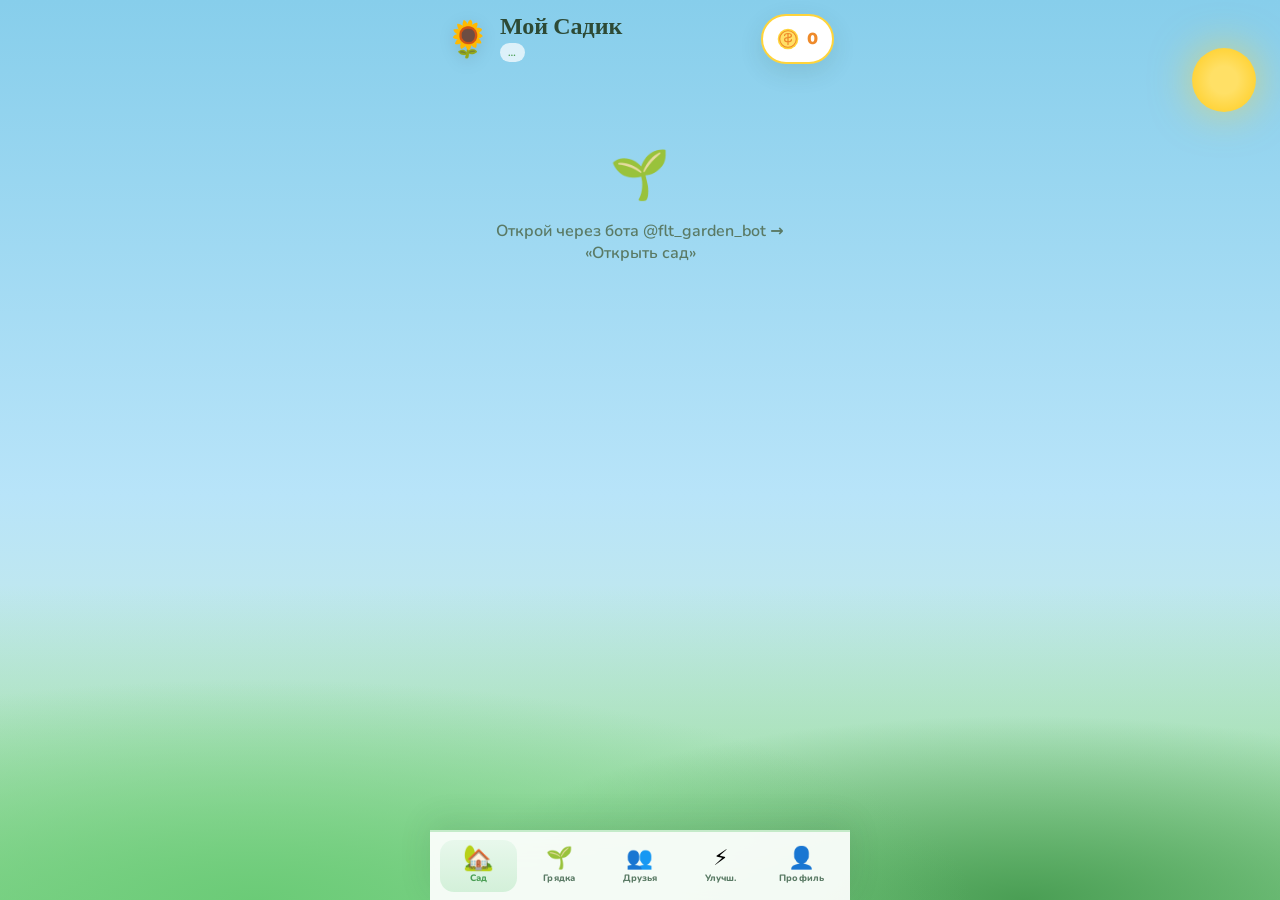
<file: index.html>
<!DOCTYPE html>
<html lang="ru">
<head>
  <meta name="api-url" content="https://flt-eg0r6.amvera.io">
  <meta charset="UTF-8">
  <meta name="viewport" content="width=device-width, initial-scale=1.0, maximum-scale=1.0, user-scalable=no">
  <title>Мой Садик 🌱</title>
  <link rel="preconnect" href="https://fonts.googleapis.com">
  <link rel="preconnect" href="https://fonts.gstatic.com" crossorigin>
  <link href="https://fonts.googleapis.com/css2?family=Baloo+2:wght@500;600;700;800&family=Nunito:wght@500;600;700;800&display=swap" rel="stylesheet">
  <link rel="stylesheet" href="style.css">
</head>
<body>
  <div class="sky" aria-hidden="true">
    <div class="cloud cloud-1"></div>
    <div class="cloud cloud-2"></div>
    <div class="cloud cloud-3"></div>
    <div class="sun"></div>
    <div class="hills"></div>
    <div class="ad-plane" id="ad-plane" hidden>
      <svg class="ad-plane__scene" viewBox="0 0 300 80" aria-hidden="true">
        <defs>
          <linearGradient id="pl-fuse" x1="0%" y1="0%" x2="0%" y2="100%">
            <stop offset="0%" stop-color="#ffffff"/>
            <stop offset="100%" stop-color="#e8e8e8"/>
          </linearGradient>
        </defs>

        <!-- плакат -->
        <g class="ad-plane__banner-wrap">
          <rect x="120" y="27" width="168" height="26" rx="2" fill="#fff" stroke="#dee2e6" stroke-width="1"/>
          <text class="ad-plane__text" x="204" y="43" text-anchor="middle">Здесь могла бы быть ваша реклама</text>
        </g>

        <!-- тросы -->
        <line x1="108" y1="35" x2="120" y2="31" stroke="#495057" stroke-width="1.3" stroke-linecap="round"/>
        <line x1="108" y1="39" x2="120" y2="49" stroke="#495057" stroke-width="1.3" stroke-linecap="round"/>

        <!-- самолёт (спереди, нос влево) -->
        <g class="ad-plane__body">
          <ellipse cx="14" cy="40" rx="2.5" ry="13" fill="#ced4da" opacity="0.5"/>
          <path d="M20 44 C20 36 28 32 52 31 L88 33 C102 34 110 37 110 40 C110 43 102 46 88 47 L52 49 C28 48 20 44 20 44Z" fill="url(#pl-fuse)" stroke="#868e96" stroke-width="1.2"/>
          <path d="M36 31 L82 28 L84 32 L38 35 Z" fill="#fff" stroke="#adb5bd" stroke-width="1"/>
          <path d="M44 33 L68 31" stroke="#74c0fc" stroke-width="2.5" stroke-linecap="round" opacity="0.7"/>
          <path d="M90 36 L112 32 L112 38 L90 42 Z" fill="#f1f3f5" stroke="#868e96" stroke-width="1"/>
          <path d="M92 32 L100 18 L104 32 Z" fill="#f1f3f5" stroke="#868e96" stroke-width="1"/>
          <path d="M34 44 L92 42" stroke="#4dabf7" stroke-width="1.8" opacity="0.55"/>
          <circle cx="17" cy="40" r="2.5" fill="#495057"/>
        </g>
      </svg>
    </div>
  </div>

  <div id="app">
    <header class="header">
      <div class="logo">
        <span class="logo-emoji">🌻</span>
        <div>
          <h1>Мой Садик</h1>
          <span class="tag" id="mode">…</span>
        </div>
      </div>
      <div class="coin-pill" id="coins">
        <span class="coin" aria-hidden="true"></span>
        <span class="coin-num">0</span>
      </div>
    </header>

    <main id="main">
      <div class="loader" id="loader">
        <div class="loader-plant">🌱</div>
        <p>Садик просыпается…</p>
      </div>
    </main>

    <nav class="tabbar" id="tabbar" hidden>
      <button class="tabbar__btn tabbar__btn--active" data-tab="garden" type="button">
        <span class="tabbar__icon">🏡</span>
        <span class="tabbar__label">Сад</span>
      </button>
      <button class="tabbar__btn" data-tab="plot" type="button">
        <span class="tabbar__icon">🌱</span>
        <span class="tabbar__label">Грядка</span>
      </button>
      <button class="tabbar__btn" data-tab="friends" type="button">
        <span class="tabbar__icon">👥</span>
        <span class="tabbar__label">Друзья</span>
      </button>
      <button class="tabbar__btn" data-tab="shop" type="button">
        <span class="tabbar__icon">⚡</span>
        <span class="tabbar__label">Улучш.</span>
      </button>
      <button class="tabbar__btn" data-tab="profile" type="button">
        <span class="tabbar__icon">👤</span>
        <span class="tabbar__label">Профиль</span>
      </button>
    </nav>
  </div>

  <script src="https://telegram.org/js/telegram-web-app.js"></script>
  <script src="app.js"></script>
</body>
</html>
</file>
<file: style.css>
:root {
  --sky-top: #87ceeb;
  --sky-bot: #b8e4f9;
  --grass: #6bcB77;
  --grass-dark: #4a9e54;
  --cream: #fffdf7;
  --white: #ffffff;
  --text: #2d4a35;
  --text-light: #5a7a65;
  --orange: #ff9f43;
  --orange-dark: #ee8a2a;
  --blue: #4dabf7;
  --blue-dark: #339af0;
  --pink: #ff6b9d;
  --yellow: #ffd43b;
  --shadow: 0 8px 24px rgba(45, 74, 53, 0.12);
  --shadow-lg: 0 16px 40px rgba(45, 74, 53, 0.16);
  --radius: 28px;
  --radius-sm: 18px;
  --font: "Nunito", system-ui, sans-serif;
  --font-display: "Baloo 2", cursive;
  --rarity-common: #95a5a6;
  --rarity-uncommon: #51cf66;
  --rarity-rare: #339af0;
  --rarity-epic: #cc5de8;
  --rarity-legendary: #ff922b;
}

*, *::before, *::after { box-sizing: border-box; margin: 0; padding: 0; }

html { -webkit-tap-highlight-color: transparent; }

body {
  font-family: var(--font);
  color: var(--text);
  min-height: 100vh;
  overflow-x: hidden;
  background: var(--sky-bot);
}

/* ── Sky scene ── */
.sky {
  position: fixed;
  inset: 0;
  z-index: 0;
  background: linear-gradient(180deg, var(--sky-top) 0%, var(--sky-bot) 55%, #d4f1d4 100%);
  pointer-events: none;
}

.sun {
  position: absolute;
  top: 48px;
  right: 24px;
  width: 64px;
  height: 64px;
  background: radial-gradient(circle, #ffe066 30%, #ffd43b 70%, #fab005 100%);
  border-radius: 50%;
  box-shadow: 0 0 40px rgba(255, 212, 59, 0.6);
  animation: sun-pulse 4s ease-in-out infinite;
}

@keyframes sun-pulse {
  0%, 100% { transform: scale(1); }
  50% { transform: scale(1.06); }
}

.cloud {
  position: absolute;
  background: rgba(255, 255, 255, 0.85);
  border-radius: 50px;
  animation: cloud-drift linear infinite;
}
.cloud::before, .cloud::after {
  content: "";
  position: absolute;
  background: inherit;
  border-radius: 50%;
}
.cloud-1 { width: 80px; height: 28px; top: 12%; left: -100px; animation-duration: 28s; }
.cloud-1::before { width: 36px; height: 36px; top: -18px; left: 12px; }
.cloud-1::after { width: 44px; height: 32px; top: -14px; left: 36px; }
.cloud-2 { width: 100px; height: 32px; top: 22%; left: -120px; animation-duration: 36s; animation-delay: -12s; opacity: 0.7; }
.cloud-2::before { width: 40px; height: 40px; top: -20px; left: 16px; }
.cloud-2::after { width: 50px; height: 36px; top: -16px; left: 44px; }
.cloud-3 { width: 70px; height: 24px; top: 8%; left: -90px; animation-duration: 22s; animation-delay: -6s; opacity: 0.6; }
.cloud-3::before { width: 30px; height: 30px; top: -14px; left: 10px; }
.cloud-3::after { width: 36px; height: 28px; top: -12px; left: 30px; }

@keyframes cloud-drift {
  from { transform: translateX(0); }
  to { transform: translateX(calc(100vw + 200px)); }
}

.hills {
  position: absolute;
  bottom: 0;
  left: 0;
  right: 0;
  height: 35%;
  background:
    radial-gradient(ellipse 80% 100% at 20% 100%, var(--grass) 0%, transparent 70%),
    radial-gradient(ellipse 70% 90% at 80% 100%, var(--grass-dark) 0%, transparent 65%),
    linear-gradient(180deg, transparent 0%, #8ed996 100%);
}

/* ── Ad plane ── */
.ad-plane {
  position: absolute;
  top: 9%;
  left: 0;
  width: min(300px, 88vw);
  opacity: 0;
  pointer-events: none;
  z-index: 0;
  filter: drop-shadow(0 8px 16px rgba(0,0,0,0.1));
}

.ad-plane__scene {
  display: block;
  width: 100%;
  height: auto;
}

.ad-plane__text {
  font-family: "Baloo 2", cursive, sans-serif;
  font-size: 10.5px;
  font-weight: 700;
  fill: #495057;
  letter-spacing: 0.2px;
}

.ad-plane__banner-wrap {
  transform-origin: 120px 40px;
  animation: banner-sway 3.5s ease-in-out infinite;
}

@keyframes banner-sway {
  0%, 100% { transform: rotate(0deg); }
  50% { transform: rotate(1.2deg); }
}

.ad-plane__body {
  animation: plane-hover 2.5s ease-in-out infinite;
}

@keyframes plane-hover {
  0%, 100% { transform: translateY(0); }
  50% { transform: translateY(-1.5px); }
}

.ad-plane--fly {
  animation: plane-fly 20s linear forwards;
  opacity: 1;
}

@keyframes plane-fly {
  from { transform: translateX(110vw); }
  to { transform: translateX(calc(-100% - 40px)); }
}

/* ── App shell ── */
#app {
  position: relative;
  z-index: 1;
  max-width: 420px;
  margin: 0 auto;
  padding: 14px 16px calc(88px + env(safe-area-inset-bottom, 0px));
  min-height: 100vh;
}

/* ── Header ── */
.header {
  display: flex;
  align-items: center;
  justify-content: space-between;
  margin-bottom: 18px;
  animation: pop-in 0.5s cubic-bezier(0.34, 1.56, 0.64, 1) both;
}

.logo { display: flex; align-items: center; gap: 10px; }

.logo-emoji {
  font-size: 2.2rem;
  filter: drop-shadow(0 4px 8px rgba(0,0,0,0.1));
  animation: wiggle 3s ease-in-out infinite;
}

@keyframes wiggle {
  0%, 100% { transform: rotate(-5deg); }
  50% { transform: rotate(5deg); }
}

.logo h1 {
  font-family: var(--font-display);
  font-size: 1.5rem;
  font-weight: 800;
  color: var(--text);
  line-height: 1;
}

.tag {
  font-size: 0.65rem;
  font-weight: 700;
  text-transform: uppercase;
  letter-spacing: 0.06em;
  color: var(--grass-dark);
  background: rgba(255,255,255,0.7);
  padding: 2px 8px;
  border-radius: 99px;
  display: inline-block;
  margin-top: 3px;
}

.coin-pill {
  display: flex;
  align-items: center;
  gap: 8px;
  background: var(--white);
  padding: 8px 14px;
  border-radius: 99px;
  box-shadow: var(--shadow);
  border: 2px solid var(--yellow);
}

.coin {
  display: inline-block;
  width: 22px;
  height: 22px;
  flex-shrink: 0;
  background: center / contain no-repeat url("data:image/svg+xml,%3Csvg xmlns='http://www.w3.org/2000/svg' viewBox='0 0 32 32'%3E%3Ccircle cx='16' cy='16' r='15' fill='%23ffd43b'/%3E%3Ccircle cx='16' cy='16' r='12' fill='%23ffe066'/%3E%3Ccircle cx='16' cy='16' r='12' fill='none' stroke='%23ee8a2a' stroke-width='1.5'/%3E%3Cpath d='M16 8v16M11 11c0-2 2-3 5-3s5 1 5 3-2 3-5 3-5 1-5 3 2 3 5 3 5-1 5-3' fill='none' stroke='%23ee8a2a' stroke-width='1.8' stroke-linecap='round'/%3E%3C/svg%3E");
}

.coin--sm { width: 16px; height: 16px; vertical-align: -2px; }

.coin-num { font-family: var(--font-display); font-size: 1.15rem; font-weight: 800; color: var(--orange-dark); }

/* ── Loader ── */
.loader {
  text-align: center;
  padding: 60px 20px;
  color: var(--text-light);
  font-weight: 600;
}

.loader-plant {
  font-size: 3rem;
  animation: bounce 0.8s ease infinite;
  margin-bottom: 12px;
}

@keyframes bounce {
  0%, 100% { transform: translateY(0); }
  50% { transform: translateY(-14px); }
}

/* ── Main card ── */
.plot {
  background: var(--cream);
  border-radius: var(--radius);
  padding: 24px 20px 20px;
  box-shadow: var(--shadow-lg);
  border: 3px solid rgba(255,255,255,0.9);
  margin-bottom: 14px;
  text-align: center;
  animation: pop-in 0.5s cubic-bezier(0.34, 1.56, 0.64, 1) both;
  position: relative;
  overflow: hidden;
}

.plot::after {
  content: "";
  position: absolute;
  bottom: 0; left: 0; right: 0;
  height: 8px;
  background: linear-gradient(90deg, var(--grass), #8ed996, var(--grass));
}

.plot-badge {
  display: inline-block;
  font-family: var(--font-display);
  font-size: 0.72rem;
  font-weight: 700;
  text-transform: uppercase;
  letter-spacing: 0.08em;
  color: var(--white);
  background: var(--grass);
  padding: 4px 14px;
  border-radius: 99px;
  margin-bottom: 8px;
}

.plot h2 {
  font-family: var(--font-display);
  font-size: 1.55rem;
  font-weight: 800;
  margin-bottom: 4px;
}

.plot-desc {
  font-size: 0.88rem;
  color: var(--text-light);
  margin-bottom: 16px;
  line-height: 1.45;
}

/* ── Plant bed ── */
.bed {
  position: relative;
  height: 180px;
  margin: 0 auto 16px;
  max-width: 220px;
}

.bed__ground {
  position: absolute;
  bottom: 0;
  left: 50%;
  transform: translateX(-50%);
  width: 200px;
  height: 48px;
  background: linear-gradient(180deg, #8B6914 0%, #6B4E0A 100%);
  border-radius: 50%;
  box-shadow: inset 0 -4px 8px rgba(0,0,0,0.2);
}

.bed__grass {
  position: absolute;
  bottom: 36px;
  left: 50%;
  transform: translateX(-50%);
  width: 210px;
  height: 20px;
  background: var(--grass);
  border-radius: 50% 50% 0 0;
}

.bed__sprite {
  position: absolute;
  bottom: 44px;
  left: 50%;
  transform: translateX(-50%);
  width: 72px;
  height: 72px;
  background: center / contain no-repeat;
  filter: drop-shadow(0 6px 12px rgba(0,0,0,0.15));
  animation: plant-bob 2.5s ease-in-out infinite;
  transform-origin: bottom center;
  z-index: 2;
}

.bed__sprite--small { width: 52px; height: 52px; bottom: 50px; }

.bed__sprite--seed {
  background-image: url("data:image/svg+xml,%3Csvg xmlns='http://www.w3.org/2000/svg' viewBox='0 0 40 48'%3E%3Cellipse cx='20' cy='27' rx='11' ry='14' fill='%236B4423' transform='rotate(-22 20 27)'/%3E%3Cellipse cx='20' cy='25' rx='8' ry='10' fill='%23A0714F' transform='rotate(-22 20 25)'/%3E%3Cpath d='M15 17 Q20 10 25 19' fill='none' stroke='%235D3A1A' stroke-width='2' stroke-linecap='round'/%3E%3C/svg%3E");
}

.bed__sprite--sprout {
  background-image: url("data:image/svg+xml,%3Csvg xmlns='http://www.w3.org/2000/svg' viewBox='0 0 40 48'%3E%3Cpath d='M20 44 Q20 28 20 20' stroke='%234a9e54' stroke-width='3.5' fill='none' stroke-linecap='round'/%3E%3Cellipse cx='13' cy='17' rx='9' ry='6' fill='%236bcb77' transform='rotate(-42 13 17)'/%3E%3Cellipse cx='27' cy='17' rx='9' ry='6' fill='%236bcb77' transform='rotate(42 27 17)'/%3E%3C/svg%3E");
}

.bed__sprite--leaf {
  background-image: url("data:image/svg+xml,%3Csvg xmlns='http://www.w3.org/2000/svg' viewBox='0 0 40 48'%3E%3Cpath d='M20 44 Q20 30 20 22' stroke='%234a9e54' stroke-width='3' fill='none' stroke-linecap='round'/%3E%3Cpath d='M20 22 Q10 20 8 10 Q18 12 20 22 Q22 12 32 10 Q30 20 20 22' fill='%2351cf66'/%3E%3C/svg%3E");
}

.status-card__sprite {
  width: 44px;
  height: 44px;
  flex-shrink: 0;
  background: center / contain no-repeat;
}

.status-card__sprite--seed {
  background-image: url("data:image/svg+xml,%3Csvg xmlns='http://www.w3.org/2000/svg' viewBox='0 0 40 48'%3E%3Cellipse cx='20' cy='27' rx='11' ry='14' fill='%236B4423' transform='rotate(-22 20 27)'/%3E%3Cellipse cx='20' cy='25' rx='8' ry='10' fill='%23A0714F' transform='rotate(-22 20 25)'/%3E%3Cpath d='M15 17 Q20 10 25 19' fill='none' stroke='%235D3A1A' stroke-width='2' stroke-linecap='round'/%3E%3C/svg%3E");
}

.status-card__sprite--sprout {
  background-image: url("data:image/svg+xml,%3Csvg xmlns='http://www.w3.org/2000/svg' viewBox='0 0 40 48'%3E%3Cpath d='M20 44 Q20 28 20 20' stroke='%234a9e54' stroke-width='3.5' fill='none' stroke-linecap='round'/%3E%3Cellipse cx='13' cy='17' rx='9' ry='6' fill='%236bcb77' transform='rotate(-42 13 17)'/%3E%3Cellipse cx='27' cy='17' rx='9' ry='6' fill='%236bcb77' transform='rotate(42 27 17)'/%3E%3C/svg%3E");
}

.empty-hint__seed {
  display: block;
  width: 48px;
  height: 48px;
  margin: 0 auto 8px;
  background: center / contain no-repeat url("data:image/svg+xml,%3Csvg xmlns='http://www.w3.org/2000/svg' viewBox='0 0 40 48'%3E%3Cellipse cx='20' cy='27' rx='11' ry='14' fill='%236B4423' transform='rotate(-22 20 27)'/%3E%3Cellipse cx='20' cy='25' rx='8' ry='10' fill='%23A0714F' transform='rotate(-22 20 25)'/%3E%3Cpath d='M15 17 Q20 10 25 19' fill='none' stroke='%235D3A1A' stroke-width='2' stroke-linecap='round'/%3E%3C/svg%3E");
}

@keyframes plant-bob {
  0%, 100% { transform: translateX(-50%) rotate(-3deg); }
  50% { transform: translateX(-50%) rotate(3deg) translateY(-4px); }
}

.bed__sparkle {
  position: absolute;
  font-size: 1rem;
  animation: sparkle 2s ease infinite;
  opacity: 0;
}
.bed__sparkle:nth-child(1) { top: 20%; left: 20%; animation-delay: 0s; }
.bed__sparkle:nth-child(2) { top: 10%; right: 18%; animation-delay: 0.7s; }
.bed__sparkle:nth-child(3) { top: 35%; left: 10%; animation-delay: 1.4s; }

@keyframes sparkle {
  0%, 100% { opacity: 0; transform: scale(0.5); }
  50% { opacity: 1; transform: scale(1); }
}

/* ── Timer ── */
.timer-box {
  background: var(--white);
  border-radius: var(--radius-sm);
  padding: 14px;
  margin-bottom: 14px;
  box-shadow: inset 0 2px 8px rgba(0,0,0,0.04);
  border: 2px solid #e8f5e9;
}

.timer-box__label {
  font-size: 0.75rem;
  font-weight: 700;
  color: var(--text-light);
  text-transform: uppercase;
  letter-spacing: 0.06em;
  margin-bottom: 4px;
}

.timer {
  font-family: var(--font-display);
  font-size: 2.2rem;
  font-weight: 800;
  color: var(--grass-dark);
  font-variant-numeric: tabular-nums;
  line-height: 1;
}

.progress-track {
  height: 14px;
  background: #e8f5e9;
  border-radius: 99px;
  overflow: hidden;
  margin-top: 10px;
  border: 2px solid #c8e6c9;
}

.progress-fill {
  height: 100%;
  border-radius: 99px;
  background: linear-gradient(90deg, var(--grass), #a9e34b, var(--yellow));
  transition: width 1s linear;
  position: relative;
}

.progress-fill::after {
  content: "";
  position: absolute;
  top: 2px; left: 4px; right: 4px;
  height: 4px;
  background: rgba(255,255,255,0.45);
  border-radius: 99px;
}

/* ── Buttons ── */
.btn {
  display: flex;
  align-items: center;
  justify-content: center;
  gap: 8px;
  width: 100%;
  padding: 16px 20px;
  border: none;
  border-radius: var(--radius-sm);
  font-family: var(--font-display);
  font-size: 1.05rem;
  font-weight: 700;
  cursor: pointer;
  transition: transform 0.12s ease, box-shadow 0.12s ease;
  position: relative;
}

.btn:active:not(:disabled) { transform: scale(0.96); }
.btn:disabled { opacity: 0.55; cursor: not-allowed; filter: grayscale(0.3); }

.btn-plant {
  background: linear-gradient(180deg, #69db7c 0%, var(--grass) 50%, var(--grass-dark) 100%);
  color: var(--white);
  box-shadow: 0 6px 0 #3d8b47, 0 8px 20px rgba(74, 158, 84, 0.4);
  text-shadow: 0 1px 2px rgba(0,0,0,0.15);
}

.btn-plant:active:not(:disabled) { box-shadow: 0 2px 0 #3d8b47; transform: translateY(4px) scale(0.98); }

.btn-water {
  background: linear-gradient(180deg, #74c0fc 0%, var(--blue) 50%, var(--blue-dark) 100%);
  color: var(--white);
  box-shadow: 0 6px 0 #1c7ed6, 0 8px 20px rgba(51, 154, 240, 0.35);
  text-shadow: 0 1px 2px rgba(0,0,0,0.1);
  margin-top: 10px;
}

.btn-water:active:not(:disabled) { box-shadow: 0 2px 0 #1c7ed6; transform: translateY(4px) scale(0.98); }

.btn-water__sub {
  display: block;
  font-family: var(--font);
  font-size: 0.72rem;
  font-weight: 600;
  opacity: 0.85;
  margin-top: 2px;
}

.btn-share {
  background: linear-gradient(180deg, #ffa94d 0%, var(--orange) 50%, var(--orange-dark) 100%);
  color: var(--white);
  box-shadow: 0 4px 0 #d97706;
  padding: 12px 20px;
  width: auto;
  flex-shrink: 0;
  font-size: 0.95rem;
}

.btn-share:active { box-shadow: 0 1px 0 #d97706; transform: translateY(3px); }

/* ── Water splash effect ── */
.water-splash {
  position: fixed;
  inset: 0;
  pointer-events: none;
  z-index: 300;
}
.water-splash span {
  position: absolute;
  font-size: 1.5rem;
  animation: splash 0.8s ease forwards;
}
@keyframes splash {
  0% { opacity: 1; transform: translateY(0) scale(1); }
  100% { opacity: 0; transform: translateY(-60px) scale(1.5); }
}

/* ── Stats ── */
.stats {
  display: grid;
  grid-template-columns: 1fr 1fr;
  gap: 10px;
  margin-bottom: 14px;
  animation: pop-in 0.5s 0.1s cubic-bezier(0.34, 1.56, 0.64, 1) both;
}

.stat {
  background: var(--white);
  border-radius: var(--radius-sm);
  padding: 14px;
  text-align: center;
  box-shadow: var(--shadow);
  border: 2px solid #f1f3f5;
}

.stat-emoji { font-size: 1.5rem; }
.stat-num { font-family: var(--font-display); font-size: 1.5rem; font-weight: 800; color: var(--text); }
.stat-lbl { font-size: 0.72rem; font-weight: 700; color: var(--text-light); }

/* ── Collection ── */
.section-title {
  font-family: var(--font-display);
  font-size: 1.15rem;
  font-weight: 800;
  margin: 6px 0 10px 4px;
  display: flex;
  align-items: center;
  gap: 6px;
}

.grid {
  display: grid;
  grid-template-columns: repeat(3, 1fr);
  gap: 8px;
  margin-bottom: 14px;
}

.seed-card {
  background: var(--white);
  border-radius: 16px;
  padding: 12px 8px;
  text-align: center;
  box-shadow: var(--shadow);
  border: 2px solid transparent;
  animation: pop-in 0.4s cubic-bezier(0.34, 1.56, 0.64, 1) both;
}

.seed-card--common { border-color: var(--rarity-common); }
.seed-card--uncommon { border-color: var(--rarity-uncommon); }
.seed-card--rare { border-color: var(--rarity-rare); }
.seed-card--epic { border-color: var(--rarity-epic); }
.seed-card--legendary { border-color: var(--rarity-legendary); background: linear-gradient(180deg, #fff9db, var(--white)); }

.seed-card__emoji { font-size: 1.8rem; margin-bottom: 4px; }

.seed-card__tag {
  font-size: 0.58rem;
  font-weight: 800;
  text-transform: uppercase;
  padding: 2px 6px;
  border-radius: 6px;
  color: var(--white);
  display: inline-block;
}

.tag-common { background: var(--rarity-common); }
.tag-uncommon { background: var(--rarity-uncommon); }
.tag-rare { background: var(--rarity-rare); }
.tag-epic { background: var(--rarity-epic); }
.tag-legendary { background: var(--rarity-legendary); }

.seed-card__bg { font-size: 0.62rem; color: var(--text-light); margin-top: 3px; font-weight: 600; }

/* ── Friend plot ── */
.plot--friend { border-color: var(--blue); background: linear-gradient(180deg, #e7f5ff, var(--cream)); }

/* ── Welcome ── */
.welcome {
  background: linear-gradient(135deg, #fff3bf, #ffe066);
  border: 3px solid var(--yellow);
  border-radius: var(--radius-sm);
  padding: 14px 16px;
  margin-bottom: 14px;
  text-align: center;
  animation: pop-in 0.5s cubic-bezier(0.34, 1.56, 0.64, 1) both;
}

.welcome strong {
  font-family: var(--font-display);
  font-size: 1.1rem;
  display: block;
  margin-bottom: 2px;
}

.welcome span { font-size: 0.85rem; color: #664d03; font-weight: 600; }

/* ── Share box ── */
.share-box {
  animation: pop-in 0.5s 0.15s cubic-bezier(0.34, 1.56, 0.64, 1) both;
}

.share-box__inner {
  display: flex;
  align-items: center;
  gap: 12px;
  background: var(--white);
  border-radius: var(--radius-sm);
  padding: 14px 16px;
  box-shadow: var(--shadow);
  border: 2px solid #ffe8cc;
}

.share-box__icon { font-size: 2rem; flex-shrink: 0; }

.share-box__text { flex: 1; text-align: left; }
.share-box__text strong { font-family: var(--font-display); font-size: 0.95rem; display: block; }
.share-box__text span { font-size: 0.78rem; color: var(--text-light); line-height: 1.35; }

/* ── Toast ── */
.toast {
  position: fixed;
  bottom: calc(88px + env(safe-area-inset-bottom, 0px));
  left: 50%;
  transform: translateX(-50%) translateY(30px);
  background: var(--text);
  color: var(--white);
  padding: 12px 22px;
  border-radius: 99px;
  font-weight: 700;
  font-size: 0.9rem;
  opacity: 0;
  transition: all 0.35s cubic-bezier(0.34, 1.56, 0.64, 1);
  z-index: 200;
  white-space: nowrap;
  box-shadow: var(--shadow-lg);
}

.toast.show {
  opacity: 1;
  transform: translateX(-50%) translateY(0);
}

@keyframes pop-in {
  from { opacity: 0; transform: scale(0.9) translateY(12px); }
  to { opacity: 1; transform: scale(1) translateY(0); }
}

.grid .seed-card:nth-child(1) { animation-delay: 0.05s; }
.grid .seed-card:nth-child(2) { animation-delay: 0.1s; }
.grid .seed-card:nth-child(3) { animation-delay: 0.15s; }
.grid .seed-card:nth-child(4) { animation-delay: 0.2s; }
.grid .seed-card:nth-child(5) { animation-delay: 0.25s; }
.grid .seed-card:nth-child(6) { animation-delay: 0.3s; }

/* ── Bottom tab bar ── */
.tabbar {
  position: fixed;
  bottom: 0;
  left: 50%;
  transform: translateX(-50%);
  width: 100%;
  max-width: 420px;
  display: flex;
  gap: 4px;
  padding: 8px 10px calc(8px + env(safe-area-inset-bottom, 0px));
  background: rgba(255, 255, 255, 0.92);
  backdrop-filter: blur(16px);
  border-top: 2px solid rgba(107, 203, 119, 0.35);
  box-shadow: 0 -8px 32px rgba(45, 74, 53, 0.12);
  z-index: 100;
}

.tabbar__btn {
  flex: 1;
  display: flex;
  flex-direction: column;
  align-items: center;
  gap: 2px;
  padding: 8px 4px;
  border: none;
  background: transparent;
  border-radius: 14px;
  cursor: pointer;
  transition: background 0.2s, transform 0.15s;
  font-family: var(--font);
}

.tabbar__btn:active { transform: scale(0.94); }

.tabbar__btn--active {
  background: linear-gradient(180deg, #e8f8ec, #d3f0d9);
}

.tabbar__btn--active .tabbar__icon { transform: scale(1.15); }

.tabbar__icon {
  font-size: 1.35rem;
  line-height: 1;
  transition: transform 0.2s;
}

.tabbar__label {
  font-size: 0.58rem;
  font-weight: 800;
  color: var(--text-light);
  letter-spacing: 0.01em;
}

.tabbar__btn--active .tabbar__label { color: var(--grass-dark); }

/* ── Page blocks ── */
.page-head {
  font-family: var(--font-display);
  font-size: 1.35rem;
  font-weight: 800;
  margin-bottom: 14px;
  animation: pop-in 0.4s ease both;
}

.page-card {
  background: var(--white);
  border-radius: var(--radius-sm);
  padding: 18px 16px;
  margin-bottom: 12px;
  box-shadow: var(--shadow);
  border: 2px solid #f1f3f5;
  animation: pop-in 0.4s ease both;
}

.page-card h3 {
  font-family: var(--font-display);
  font-size: 1.05rem;
  font-weight: 800;
  margin-bottom: 6px;
}

.page-card p {
  font-size: 0.85rem;
  color: var(--text-light);
  line-height: 1.5;
}

/* ── Status mini card on garden tab ── */
.status-card {
  display: flex;
  align-items: center;
  gap: 14px;
  background: var(--cream);
  border-radius: var(--radius-sm);
  padding: 14px 16px;
  margin-bottom: 14px;
  box-shadow: var(--shadow);
  border: 2px solid #e8f5e9;
  cursor: pointer;
  transition: transform 0.15s;
  animation: pop-in 0.4s ease both;
}

.status-card:active { transform: scale(0.98); }

.status-card__emoji { font-size: 2.4rem; }

.status-card__info { flex: 1; text-align: left; }
.status-card__title { font-family: var(--font-display); font-weight: 800; font-size: 1rem; }
.status-card__sub { font-size: 0.8rem; color: var(--text-light); font-weight: 600; margin-top: 2px; }

.status-card__arrow { font-size: 1.2rem; color: var(--grass); }

.empty-hint {
  text-align: center;
  padding: 32px 20px;
  color: var(--text-light);
  font-weight: 600;
  font-size: 0.9rem;
}

.empty-hint span { font-size: 2.5rem; display: block; margin-bottom: 8px; }

/* ── Friends tab ── */
.ref-hero {
  background: linear-gradient(135deg, #fff3bf, #ffc9c9);
  border-radius: var(--radius);
  padding: 24px 20px;
  text-align: center;
  margin-bottom: 14px;
  border: 3px solid var(--yellow);
  animation: pop-in 0.4s ease both;
}

.ref-hero__icon { font-size: 3rem; margin-bottom: 8px; }
.ref-hero h2 { font-family: var(--font-display); font-size: 1.4rem; font-weight: 800; margin-bottom: 6px; }
.ref-hero p { font-size: 0.88rem; color: #664d03; font-weight: 600; line-height: 1.45; }

.ref-steps { list-style: none; margin-bottom: 14px; }

.ref-steps li {
  display: flex;
  align-items: flex-start;
  gap: 12px;
  background: var(--white);
  border-radius: var(--radius-sm);
  padding: 12px 14px;
  margin-bottom: 8px;
  box-shadow: var(--shadow);
  font-size: 0.85rem;
  font-weight: 600;
  color: var(--text);
  animation: pop-in 0.4s ease both;
}

.ref-steps li span {
  flex-shrink: 0;
  width: 28px;
  height: 28px;
  display: grid;
  place-items: center;
  background: var(--grass);
  color: white;
  border-radius: 50%;
  font-family: var(--font-display);
  font-weight: 800;
  font-size: 0.85rem;
}

/* ── Shop / upgrades ── */
.upgrade-card {
  display: flex;
  align-items: center;
  gap: 14px;
  background: var(--white);
  border-radius: var(--radius-sm);
  padding: 14px 16px;
  margin-bottom: 10px;
  box-shadow: var(--shadow);
  border: 2px solid #f1f3f5;
  animation: pop-in 0.4s ease both;
}

.upgrade-card--locked { opacity: 0.75; }

.upgrade-card__icon {
  width: 52px;
  height: 52px;
  display: grid;
  place-items: center;
  font-size: 1.6rem;
  background: #f8f9fa;
  border-radius: 14px;
  flex-shrink: 0;
}

.upgrade-card__body { flex: 1; text-align: left; }
.upgrade-card__name { font-family: var(--font-display); font-weight: 800; font-size: 0.95rem; }
.upgrade-card__desc { font-size: 0.75rem; color: var(--text-light); margin-top: 2px; line-height: 1.35; }

.upgrade-card__price {
  font-family: var(--font-display);
  font-weight: 800;
  font-size: 0.9rem;
  color: var(--orange-dark);
  white-space: nowrap;
}

.upgrade-card__badge {
  font-size: 0.65rem;
  font-weight: 800;
  text-transform: uppercase;
  color: var(--text-light);
  background: #f1f3f5;
  padding: 6px 10px;
  border-radius: 8px;
  white-space: nowrap;
}

.shop-soon {
  text-align: center;
  padding: 12px;
  font-size: 0.8rem;
  color: var(--text-light);
  font-weight: 700;
}

/* ── Profile ── */
.profile-hero {
  display: flex;
  flex-direction: column;
  align-items: center;
  text-align: center;
  background: var(--white);
  border-radius: var(--radius);
  padding: 24px 20px;
  margin-bottom: 14px;
  box-shadow: var(--shadow-lg);
  border: 2px solid #e8f5e9;
  animation: pop-in 0.4s ease both;
}

.profile-avatar {
  width: 72px;
  height: 72px;
  border-radius: 50%;
  background: linear-gradient(135deg, var(--grass), #8ed996);
  color: var(--white);
  font-family: var(--font-display);
  font-size: 2rem;
  font-weight: 800;
  display: grid;
  place-items: center;
  margin-bottom: 12px;
  box-shadow: 0 6px 16px rgba(74, 158, 84, 0.35);
}

.profile-name {
  font-family: var(--font-display);
  font-size: 1.35rem;
  font-weight: 800;
  margin-bottom: 4px;
}

.profile-handle {
  font-size: 0.85rem;
  color: var(--text-light);
  font-weight: 600;
  margin-bottom: 10px;
}

.profile-coins {
  display: inline-flex;
  align-items: center;
  gap: 6px;
  background: #fff9db;
  border: 2px solid var(--yellow);
  padding: 6px 14px;
  border-radius: 99px;
  font-family: var(--font-display);
  font-weight: 800;
  color: var(--orange-dark);
}

.profile-grid {
  display: grid;
  grid-template-columns: 1fr 1fr;
  gap: 10px;
  margin-bottom: 14px;
}

.profile-stat {
  background: var(--white);
  border-radius: var(--radius-sm);
  padding: 14px;
  text-align: center;
  box-shadow: var(--shadow);
  border: 2px solid #f1f3f5;
}

.profile-stat-num {
  font-family: var(--font-display);
  font-size: 1.4rem;
  font-weight: 800;
}

.profile-stat-lbl {
  font-size: 0.72rem;
  color: var(--text-light);
  font-weight: 700;
  margin-top: 2px;
}
</file>
